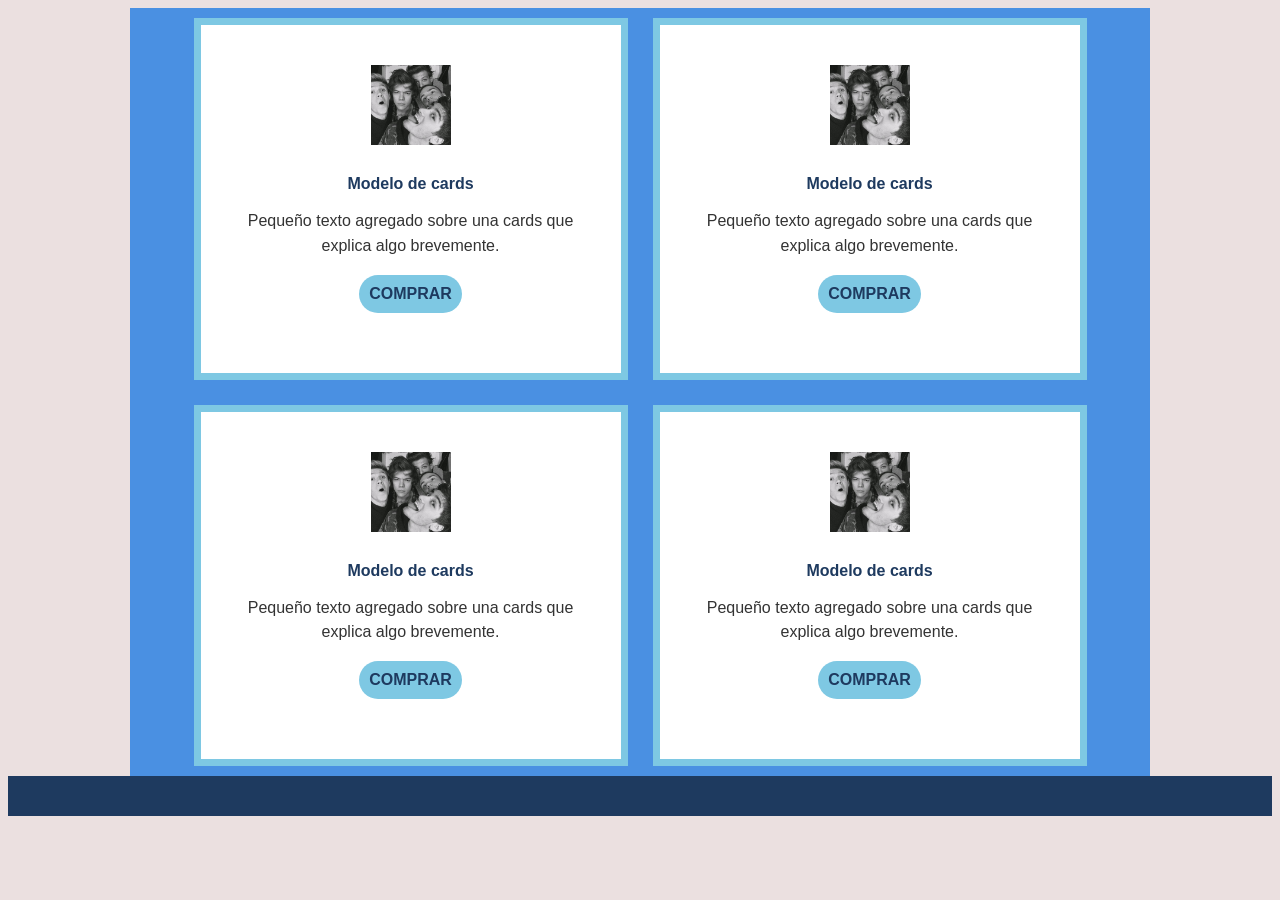
<file: boxejemplo.html>
<!DOCTYPE html>
<html lang="en">

<head>
    <meta charset="UTF-8">
    <meta name="viewport" content="width=device-width, initial-scale=1.0">
    <title>Cards (tarjetas)</title>
    <link rel="stylesheet" href="https://cdnjs.cloudflare.com/ajax/libs/font-awesome/6.4.0/css/all.min.css">
    <style>
        /*definir variable*/
        body {
            background-color: rgba(235, 224, 224, 0.993);
            font-family: 'Franklin Gothic Medium', 'Arial Narrow', Arial, sans-serif;
        }

        .container {
            background-color: #4A90E2;
            /* Azul */
            max-width: 1000px;
            margin: 0 auto;
            /* top - bottom son 0px y auto para left y right */
            display: flex;
            gap: 25px;
            flex-wrap: wrap;
            justify-content: center;
            padding: 10px;
        }

        .card {
            background-color: #ffffff;
            width: 360px;
            text-align: center;
            border: 7px solid #7EC8E3;
            /* Celeste */
            padding: 30px;
        }

        .card__imagen img {
            width: 80px;
            height: 80px;
            padding: 10px;
        }

        .card__titulo {
            font-size: medium;
            color: #1E3A5F;
            /* Azul oscuro */
        }

        .card__parrafo {
            font-size: medium;
            line-height: 1.55;
            color: #333333;
        }

        .card__enlace {
            background-color: #7EC8E3;
            /* Celeste */
            color: #1E3A5F;
            padding: 10px;
            margin-bottom: 30px;
            border-radius: 20px;
            text-decoration: none;
            display: inline-block;
            font-weight: bold;
        }

        .card__enlace:hover {
            background-color: #4A90E2;
            /* Azul */
            color: white;
        }

        footer {
            background-color: #1E3A5F;
            /* Azul oscuro */
            color: white;
            padding: 20px;
        }

        .footer-top {}

        .footer-bottom {}
    </style>
</head>

<body>
    <header>

    </header>
    <main>
        <section class="container"><!--container-->
            <article class="card">
                <!--imagen-->
                <div class="card__imagen">
                    <img src="./css/asset/onedire.jpg" alt="">
                </div>
                <!--titulo-->
                <h3 class="card__titulo">Modelo de cards</h3>
                <!--párrafo-->
                <p class="card__parrafo">Pequeño texto agregado sobre una cards que explica algo brevemente.</p>
                <!--enlace-->
                <a href="" class="card__enlace">COMPRAR</a>
            </article>
            <article class="card">
                <!--imagen-->
                <div class="card__imagen">
                    <img src="./css/asset/onedire.jpg" alt="">
                </div>
                <!--titulo-->
                <h3 class="card__titulo">Modelo de cards</h3>
                <!--párrafo-->
                <p class="card__parrafo">Pequeño texto agregado sobre una cards que explica algo brevemente.</p>
                <!--enlace-->
                <a href="" class="card__enlace">COMPRAR</a>
            </article>
            <article class="card">
                <!--imagen-->
                <div class="card__imagen">
                    <img src="./css/asset/onedire.jpg" alt="">
                </div>
                <!--titulo-->
                <h3 class="card__titulo">Modelo de cards</h3>
                <!--párrafo-->
                <p class="card__parrafo">Pequeño texto agregado sobre una cards que explica algo brevemente.</p>
                <!--enlace-->
                <a href="" class="card__enlace">COMPRAR</a>
            </article>
            <article class="card">
                <!--imagen-->
                <div class="card__imagen">
                    <img src="./css/asset/onedire.jpg" alt="">
                </div>
                <!--titulo-->
                <h3 class="card__titulo">Modelo de cards</h3>
                <!--párrafo-->
                <p class="card__parrafo">Pequeño texto agregado sobre una cards que explica algo brevemente.</p>
                <!--enlace-->
                <a href="" class="card__enlace">COMPRAR</a>
            </article>
        </section>
    </main>
    <footer>

    </footer>
</body>

</html>
</file>
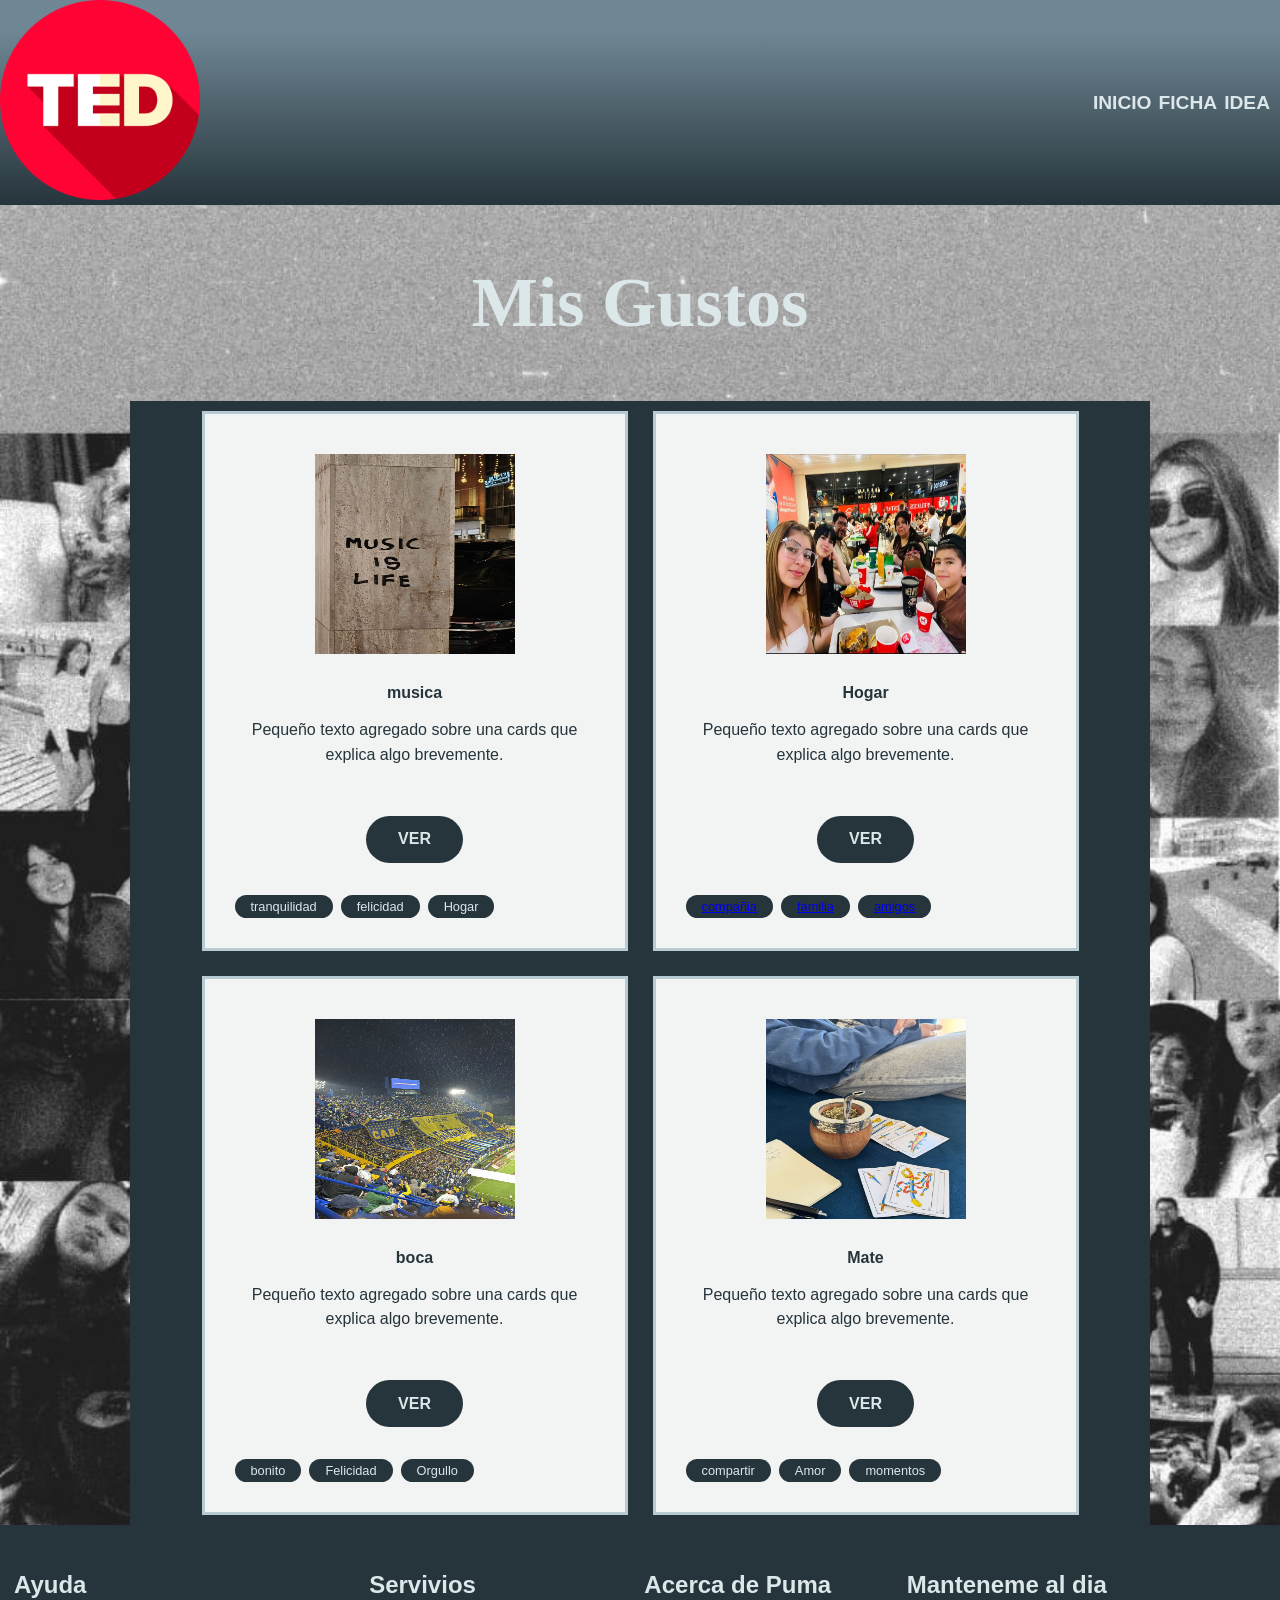
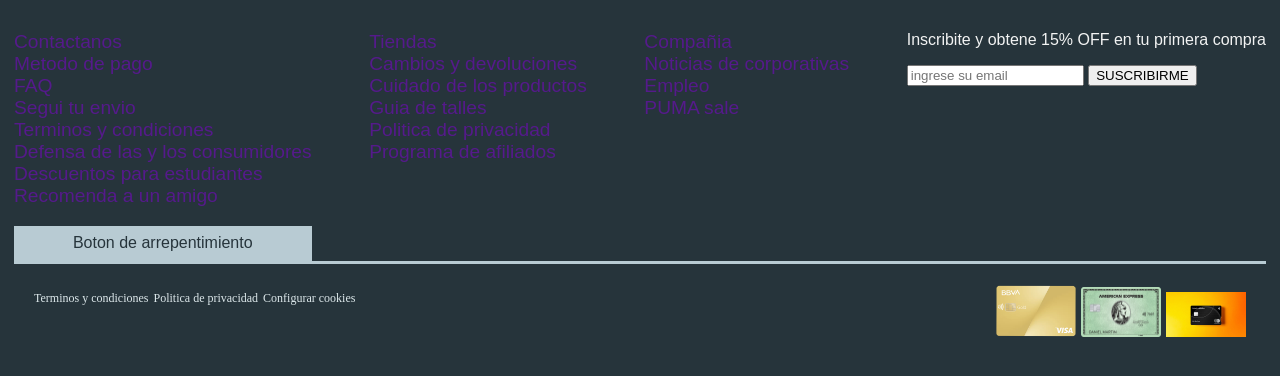
<file: idea.html>
<!DOCTYPE html>
<html lang="en">

<head>
    <meta charset="UTF-8">
    <meta name="viewport" content="width=device-width, initial-scale=1.0">
    <title>Idea</title>
    <link rel="stylesheet" href="estilos.css">
</head>

<body id="idea">
            <!--encabezado-->
    <header class="container-header">
        <a href="index.html"><img src="./css/asset/ted.png" alt="Logo charla ted" width="200" class="milogo"></a>
        <nav>
            <ul>
                <li><a href="index.html">inicio</a></li>
                <li><a href="ficha.html">ficha</a></li>
                <li><a href="idea.html">idea</a></li>
            </ul>
        </nav>
    </header>
    <main>
        <h2 class="titulo">Mis Gustos</h2>
        <section class="container">
            <article class="ideas">
                <div class="ideas__imagen">
                    <img src="./css/asset/musica.jpg" alt="">
                </div>
                <h3 class="ideas__titulo">musica</h3>
                <p class="ideas__parrafo">Pequeño texto agregado sobre una cards que explica algo brevemente.</p>
                <a href="" class="ideas__enlace">ver</a>
                <ul class="lista">
                    <li>tranquilidad</li>
                    <li>felicidad</li>
                    <li>Hogar</li>
                </ul>
            </article>
            <article class="ideas">
                <!--imagen-->
                <div class="ideas__imagen">
                    <img src="./css/asset/WhatsApp Image 2026-11-13 at 4.19.58 PM.jpeg" alt="">
                </div>
                <!--titulo-->
                <h3 class="ideas__titulo">Hogar</h3>
                <!--párrafo-->
                <p class="ideas__parrafo">Pequeño texto agregado sobre una cards que explica algo brevemente.</p>
                <!--enlace-->
                <a href="" class="ideas__enlace">ver</a>
                <ul class="lista">
                    <li> <a href="compañia.html">compañia</a></li>
                    <li><a href="recuerdos.html">familia</a></li>
                    <li><a href="momentos.html">amigos</a></li>
                </ul>
            </article>
            <article class="ideas">
                <!--imagen-->
                <div class="ideas__imagen">
                    <img src="./css/asset/boca.jpg" alt="">
                </div>
                <!--titulo-->
                <h3 class="ideas__titulo">boca</h3>
                <!--párrafo-->
                <p class="ideas__parrafo">Pequeño texto agregado sobre una cards que explica algo brevemente.</p>
                <!--enlace-->
                <a href="" class="ideas__enlace">ver</a>
                <ul class="lista">
                    <li>bonito</li>
                    <li>Felicidad</li>
                    <li>Orgullo</li>
            </article>
            <article class="ideas">
                <!--imagen-->
                <div class="ideas__imagen">
                    <img src="./css/asset/mate.jpg" alt="">
                </div>
                <!--titulo-->
                <h3 class="ideas__titulo">Mate</h3>
                <!--párrafo-->
                <p class="ideas__parrafo">Pequeño texto agregado sobre una cards que explica algo brevemente.</p>
                <!--enlace-->
                <a href="" class="ideas__enlace">ver</a>
                <ul class="lista">
                    <li>compartir</li>
                    <li>Amor</li>
                    <li>momentos</li>
                </ul>
            </article>
        </section>
    </main>
    <footer>
        <!--primer fila-->
        <div class="footer-top">
            <section class="footer-top-col">
                <!--ayuda-->
                <h4>Ayuda</h4>
                <ul>
                    <li><a href="">Contactanos</a></li>
                    <li><a href="">Metodo de pago</a></li>
                    <li><a href="">FAQ</a></li>
                    <li><a href="">Segui tu envio</a></li>
                    <li><a href="">Terminos y condiciones</a></li>
                    <li><a href="">Defensa de las y los consumidores</a></li>
                    <li><a href="">Descuentos para estudiantes</a></li>
                    <li><a href="">Recomenda a un amigo</a></li>
                </ul>
                <a href="" class="footer-top-btn">Boton de arrepentimiento</a>
            </section>
            <section class="footer-top-col">
                <!--sercvios-->
                <h4>Servivios</h4>
                <ul>
                    <li><a href="">Tiendas</a></li>
                    <li><a href="">Cambios y devoluciones</a></li>
                    <li><a href="">Cuidado de los productos</a></li>
                    <li><a href="">Guia de talles</a></li>
                    <li><a href="">Politica de privacidad</a></li>
                    <li><a href="">Programa de afiliados</a></li>
                </ul>
            </section>
            <section class="footer-top-col">
                <!--acerca de puma-->
                <h4>Acerca de Puma</h4>
                <ul>
                    <li><a href="">Compañia</a></li>
                    <li><a href="">Noticias de corporativas</a></li>
                    <li><a href="">Empleo</a></li>
                    <li><a href="">PUMA sale</a></li>
                </ul>
            </section>
            <section class="footer-top-col">
                <!--newsletters-->
                <h4>Manteneme al dia</h4>
                <p>Inscribite y obtene 15% OFF en tu primera compra</p>
                <form action="" method="post" class="footer-top-form-news">
                    <input type="email" name="correo" id="correo" placeholder="ingrese su email">
                    <input type="submit" value="SUSCRIBIRME">
                </form>
                <div class="footer-top-social">
                    <a href=""><i class="fa-brands fa-facebook"></i></a>
                    <a href=""><i class="fa-brands fa-tiktok"></i></a>
                    <a href=""><i class="fa-brands fa-instagram"></i></a>
                    <a href=""><i class="fa-brands fa-youtube"></i></a>
                </div>
            </section>
        </div>
        <!--segunda fila-->
        <div class="footer-bottom">
            <section class="footer-bottom-legal">
                <a href="">Terminos y condiciones</a>
                <a href="">Politica de privacidad</a>
                <a href="">Configurar cookies</a>
            </section>
            <section class="footer-bottom-cards">
                <img src="./css/asset/visa.avif" alt="visa" width="80" class="footer-bottom-img">
                <img src="./css/asset/american express.webp" alt="american express" width="80"
                    class="footer-bottom-img">
                <img src="./css/asset/mastercard.webp" alt="mastercard" width="80" class="footer-bottom-img">
            </section>
        </div>
    </footer>
</body>

</html>
</file>
<file: estilos.css>
/* =========================================================
   1 · LA PALETA DEL CURSO
   Se escribe UNA sola vez, acá arriba. Todo lo demás usa var().
   ========================================================= */
:root {
  /* Colores de Exclusivos */
  --gris: #9A9FA3;
  --azul: #6F8794;
  --azul-oscuro: #26343B;
  --azul-medio: #526B77;
  --celeste: #B8CBD3;
  --celeste-oscuro: #8FA8B3;
  --celeste-claro: #DCE7EA;
  --blanco: #F2F3F3;
  --negro: #17191A;

  /* Variables para mantener el código original */
  --rojo: var(--azul);
  --rojo-900: #172126;
  --rojo-800: #26343B;
  --rojo-700: #344750;
  --rojo-500: #6F8794;
  --rojo-300: #8FA8B3;
  --rojo-200: #B8CBD3;
  --rojo-100: #DCE7EA;
  --rojo-50: #9A9FA3;
  --rojo-25: #F2F3F3;

  --texto: #26343B;
  --texto-suave: #526B77;

       /*medida*/

  --e-1: .25rem;
  --e-2: .5rem;
  --e-3: 1rem;
  --e-4: 1.5rem;
  --e-5: 2rem;
  --e-6: 3rem;
}

body {
  margin: 0;
  min-height: 100vh;
  background: var(--azul-medio);
  background-image: url("./asset/img/exclusivos.jpg");
  background-repeat: no-repeat;
  background-size: cover;
  background-position: center;
  font-family: "Poppins", "Segoe UI", Arial, sans-serif;
  color: var(--texto);
}

.desp { 
  /* display:flex:  contenedor flexible*/
  display: flex;
  justify-content: center;
  align-items: center;
  height: 100vh;
}

.tarjeta {
  background: var(--blanco);
  border-top: 8px solid var(--celeste);
  border-radius: 12px;
  padding: 2.5rem 2rem;
  text-align: center;
  width: 100%;
  max-width: 420px;
  box-sizing: border-box;
  box-shadow: 0 10px 25px rgba(0, 0, 0, 0.25);
}

.tarjeta__logo {
  width: 72px;
  height: 72px;
  object-fit: contain;
}

.tarjeta__curso {
  margin: .75rem 0 0;
  font-size: .78rem;
  font-weight: 600;
  letter-spacing: .16em;
  text-transform: uppercase;
  color: var(--azul-oscuro);
}

.tarjeta__nombre {
  margin: .4rem 0 0;
  font-size: 2.2rem;
  font-weight: 700;
  color: var(--azul-oscuro);
}

.tarjeta__frase {
  margin: 1rem 0 0;
  font-size: 1.25rem;
  line-height: 1.55;
  color: var(--azul);
}

.tarjeta__autor {
  margin: 1.25rem 0 0;
  font-size: .82rem;
  color: var(--texto-suave);
}

.tarjeta__pregunta {
  margin: 0;
  font-size: .8rem;
  font-weight: 600;
  letter-spacing: .14em;
  text-transform: uppercase;
  color: var(--azul-medio);
}

.tarjeta__respuesta {
  margin: .5rem 0 0;
  font-size: 1.4rem;
  font-weight: 700;
  color: var(--azul-oscuro);
}

.tarjeta__boton {
  display: inline-block;
  margin-top: 2rem;
  padding: .9rem 2rem;
  border-radius: 999px;
  background: var(--azul-oscuro);
  color: var(--celeste-claro);
  font-weight: 700;
  text-decoration: none;
}

.tarjeta__boton:hover {
  background: var(--azul);
  color: var(--blanco);
}

.ficha {
  max-width: 520px;
  margin: var(--e-6) auto;
  padding: var(--e-5);
  border: 1px solid var(--celeste);
  border-top: 6px solid var(--azul);
  border-radius: 12px;
  background: var(--blanco);
}

.ficha__etiqueta {
  margin: 0;
  font-size: .75rem;
  letter-spacing: .16em;
  text-transform: uppercase;
  color: var(--azul-medio);
}

.ficha__titulo {
  margin: var(--e-2) 0 var(--e-5);
  font-size: 1.6rem;
  line-height: 1.25;
  color: var(--azul-oscuro);
}

.ficha__campo {
  margin: var(--e-4) 0 var(--e-1);
  font-size: .72rem;
  letter-spacing: .12em;
  text-transform: uppercase;
  color: var(--azul);
}

.ficha__texto {
  margin: 0;
  line-height: 1.65;
  color: var(--texto);
}

.ficha__tags,
.lista {
  margin: var(--e-5) 0 0;
  padding: 0;
  display: flex;
  gap: var(--e-2);
  list-style: none;
}

.ficha__tags li,
.lista li {
  padding: var(--e-1) var(--e-3);
  border-radius: 999px;
  background: var(--azul-oscuro);
  color: var(--celeste-claro);
  font-size: .8rem;
}

.container {
  background-color: var(--azul-oscuro);
  max-width: 1000px;
  margin: 0 auto;
  display: flex;
  gap: 25px;
  flex-wrap: wrap;
  justify-content: center;
  padding: 10px;
}

#idea{
  background-image: url(./css/asset/familia.jpeg);
}

.ideas {
  background-color: var(--blanco);
  width: 360px;
  text-align: center;
  border: 3px solid var(--celeste);
  padding: 30px;
}

.ideas__imagen img {
  width: 200px;
  height: 200px;
  padding: 10px;
}

.ideas__titulo {
  font-size: medium;
  color: var(--azul-oscuro);
}

.ideas__parrafo {
  font-size: medium;
  line-height: 1.55;
}

.ideas__enlace {
  display: inline-block;
  margin-top: 2rem;
  padding: .9rem 2rem;
  border-radius: 999px;
  background: var(--azul-oscuro);
  color: var(--celeste-claro);
  font-weight: 700;
  text-decoration: none;
  text-transform: uppercase;
}

.ideas__enlace:hover {
  background: var(--celeste);
  color: var(--azul-oscuro);
}

.titulo {
  text-align: center;
  font-size: 70px;
  font-weight: 900;
  font-family: Georgia, 'Times New Roman', Times, serif;
  color: var(--celeste-claro);
}

.container-header {
  background: var(--azul-oscuro);
  background: linear-gradient(
    180deg,
    var(--azul) 15%,
    var(--azul-oscuro) 100%
  );
  display: flex;
  justify-content: space-between;
  align-items: center;
}

.img-logo {
  width: 150px;
  height: 150px;
  padding: 10px;
  border-radius: 30px;
}

.container-header nav {
  padding: 10px;
}

.container-header nav ul {
  list-style: none;
  display: flex;
  gap: 7px;
}

.container-header a {
  text-decoration: none;
  text-transform: uppercase;
  color: var(--celeste-claro);
  font-weight: 800;
  font-size: 1.2rem;
  transition: background-color 0.5s ease;
}

.container-header a:hover {
  background-color: var(--celeste);
  color: var(--azul-oscuro);
  padding: 5px;
  border-radius: 8px;
}

.footer-top {
  justify-content: space-between;
  display: flex;
}

.footer-bottom {
  font-family: 'Times New Roman', Times, serif;
  font-size: 20px;
  padding: 20px;
  border-top: 3px solid var(--celeste);
  gap: 20px;
  display: flex;
  justify-content: space-between;
}

.footer-bottom a {
  color: var(--celeste-claro);
}

footer {
  background-color: var(--azul-oscuro);
  color: var(--blanco);
  border-width: 20px;
  margin: 0;
  padding: 14px;
}

footer a {
  text-decoration: none;
}

.footer-top-col ul {
  list-style: none;
  font-size: larger;
  padding-left: 0;
}

h4 {
  font-size: x-large;
  color: var(--celeste-claro);
}

.footer-bottom-legal a {
  gap: 5px;
  font-size: 12px;
}

.footer-top-btn {
  background-color: var(--celeste);
  color: var(--azul-oscuro);
  padding: 8px;
  padding-bottom: 9px;
  display: block;
  text-align: center;
}
</file>
